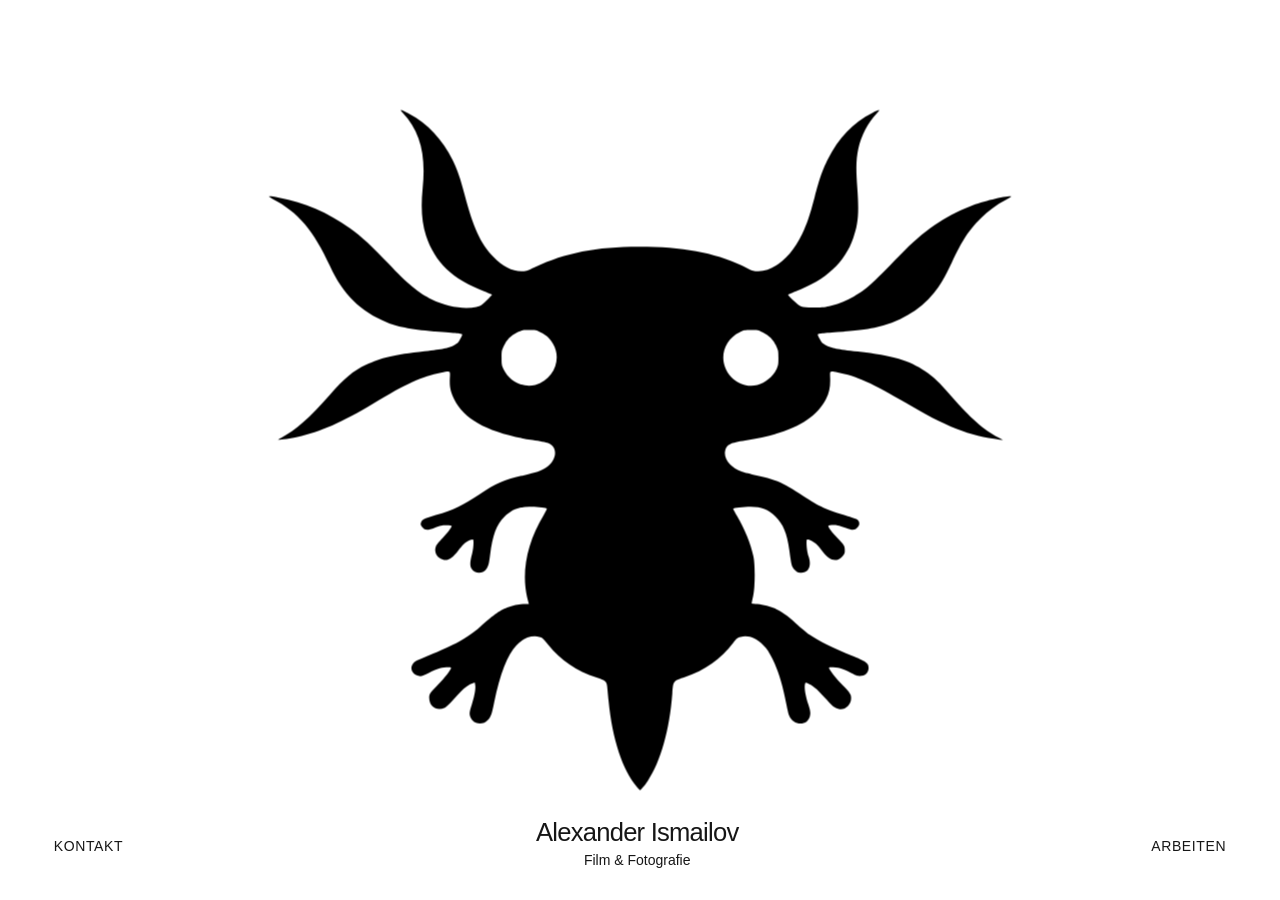
<file: index.html>
<!doctype html>
<html lang="de">
  <head>
    <meta charset="utf-8">
    <meta
      name="viewport"
      content="width=device-width, initial-scale=1, viewport-fit=cover">
    <meta name="theme-color" content="#ffffff">
    <meta
      name="description"
      content="Film und Fotografie von Alexander Ismailov aus Emden.">
    <title>Alexander Ismailov — Film &amp; Fotografie</title>
    <link rel="icon" href="assets/axolotl.svg" type="image/svg+xml">
    <link rel="stylesheet" href="styles.css">
    <script src="beispielmedien.js" defer></script>
    <script src="media/katalog.js" defer></script>
    <script src="media/details.js" defer></script>
    <script src="app.js" defer></script>
  </head>
  <body>
    <main class="scroll-root" id="portfolio" tabindex="-1">
      <aside class="contact-strip" id="kontakt-oben" aria-label="Kontakt">
        <span class="contact-label">Kontakt</span>
        <div class="contact-person">
          Alexander Ismailov
          <span>Film &amp; Fotografie · Emden</span>
        </div>
        <div class="contact-email" data-contact></div>
        <button
          class="close-contact icon-button"
          type="button"
          aria-label="Zurück zum Logo"
        >
          ×
        </button>
      </aside>

      <header class="hero-film" id="start">
        <div class="hero-stage film">
          <div class="hero-white" aria-hidden="true"></div>
          <img
            class="hero-logo"
            src="assets/axolotl.svg"
            alt=""
            width="1000"
            height="915">
          <div class="hero-cues">
            <button class="contact-trigger text-button" type="button">
              Kontakt
            </button>
            <h1>
              Alexander Ismailov
              <span>Film &amp; Fotografie</span>
            </h1>
            <button class="work-trigger text-button" type="button">
              Arbeiten
            </button>
          </div>
        </div>
      </header>

      <div id="film-auswahl"></div>
      <div id="film-archiv" hidden></div>
      <div class="archive-control" hidden>
        <button type="button" aria-expanded="false" aria-controls="film-archiv">
          Weitere Filme zeigen
        </button>
      </div>

      <section class="gallery" id="fotografie" aria-labelledby="foto-titel">
        <header class="gallery-header">
          <h2 id="foto-titel">Fotografie</h2>
          <p class="gallery-note">Ausgewählte Arbeiten</p>
        </header>
        <div class="photo-grid" id="foto-auswahl"></div>

        <section class="photo-archive" aria-labelledby="archiv-titel">
          <header class="archive-header">
            <h3 id="archiv-titel">Fotogalerie</h3>
            <div class="gallery-controls">
              <button
                type="button"
                id="zurueck"
                aria-label="Vorheriges Foto"
                aria-controls="fotostrecke"
              >
                ←
              </button>
              <span
                id="bildnummer"
                aria-live="polite"
                aria-atomic="true"
              ></span>
              <button
                type="button"
                id="weiter"
                aria-label="Nächstes Foto"
                aria-controls="fotostrecke"
              >
                →
              </button>
            </div>
          </header>
          <div
            class="photo-track"
            id="fotostrecke"
            tabindex="0"
            role="region"
            aria-label="Bilder durchblättern"
          ></div>
        </section>
      </section>

      <footer class="footer" id="kontakt">
        <div class="footer-top">
          <span class="eyebrow">Alexander Ismailov</span>
          <button class="back-top text-button" type="button">
            Zurück zum Anfang
          </button>
        </div>
        <h2>Kontakt.</h2>
        <div class="footer-contact">
          <div data-contact></div>
          <p>
            Film &amp; Fotografie
            <br>
            Emden, Deutschland
          </p>
        </div>
        <div class="footer-bottom">
          <a href="assets/axolotl.svg" download>Axolotl-Signet</a>
          <details class="credits">
            <summary>Medienquellen</summary>
            <ul id="quellen"></ul>
          </details>
        </div>
      </footer>
    </main>

    <!-- Jeder Film erhält dieselben Steuerelemente. app.js setzt Titel und Quelle ein. -->
    <template id="film-vorlage">
      <div class="film-player" data-view="crop">
        <video muted loop playsinline preload="none"></video>
        <div class="film-shade" aria-hidden="true"></div>
        <div class="film-description">
          <span class="eyebrow"></span>
          <h2></h2>
        </div>
        <div class="film-controls">
          <button type="button" data-action="play">Abspielen</button>
          <button type="button" data-action="sound" aria-pressed="false">
            Ton
          </button>
          <button type="button" data-action="frame">
            <svg viewBox="0 0 24 24" aria-hidden="true">
              <path d="M3 8V5h5m8 0h5v3m0 8v3h-5M8 19H3v-3" />
            </svg>
            <span>Ganzes Bild</span>
          </button>
        </div>
        <p class="media-message" role="status"></p>
      </div>
    </template>
    <dialog class="screen-dialog" aria-label="Film im Vollbild"></dialog>
    <noscript>
      <p class="no-script">
        Bitte aktiviere JavaScript, um die Filme und Fotos zu laden.
      </p>
    </noscript>
  </body>
</html>
</file>
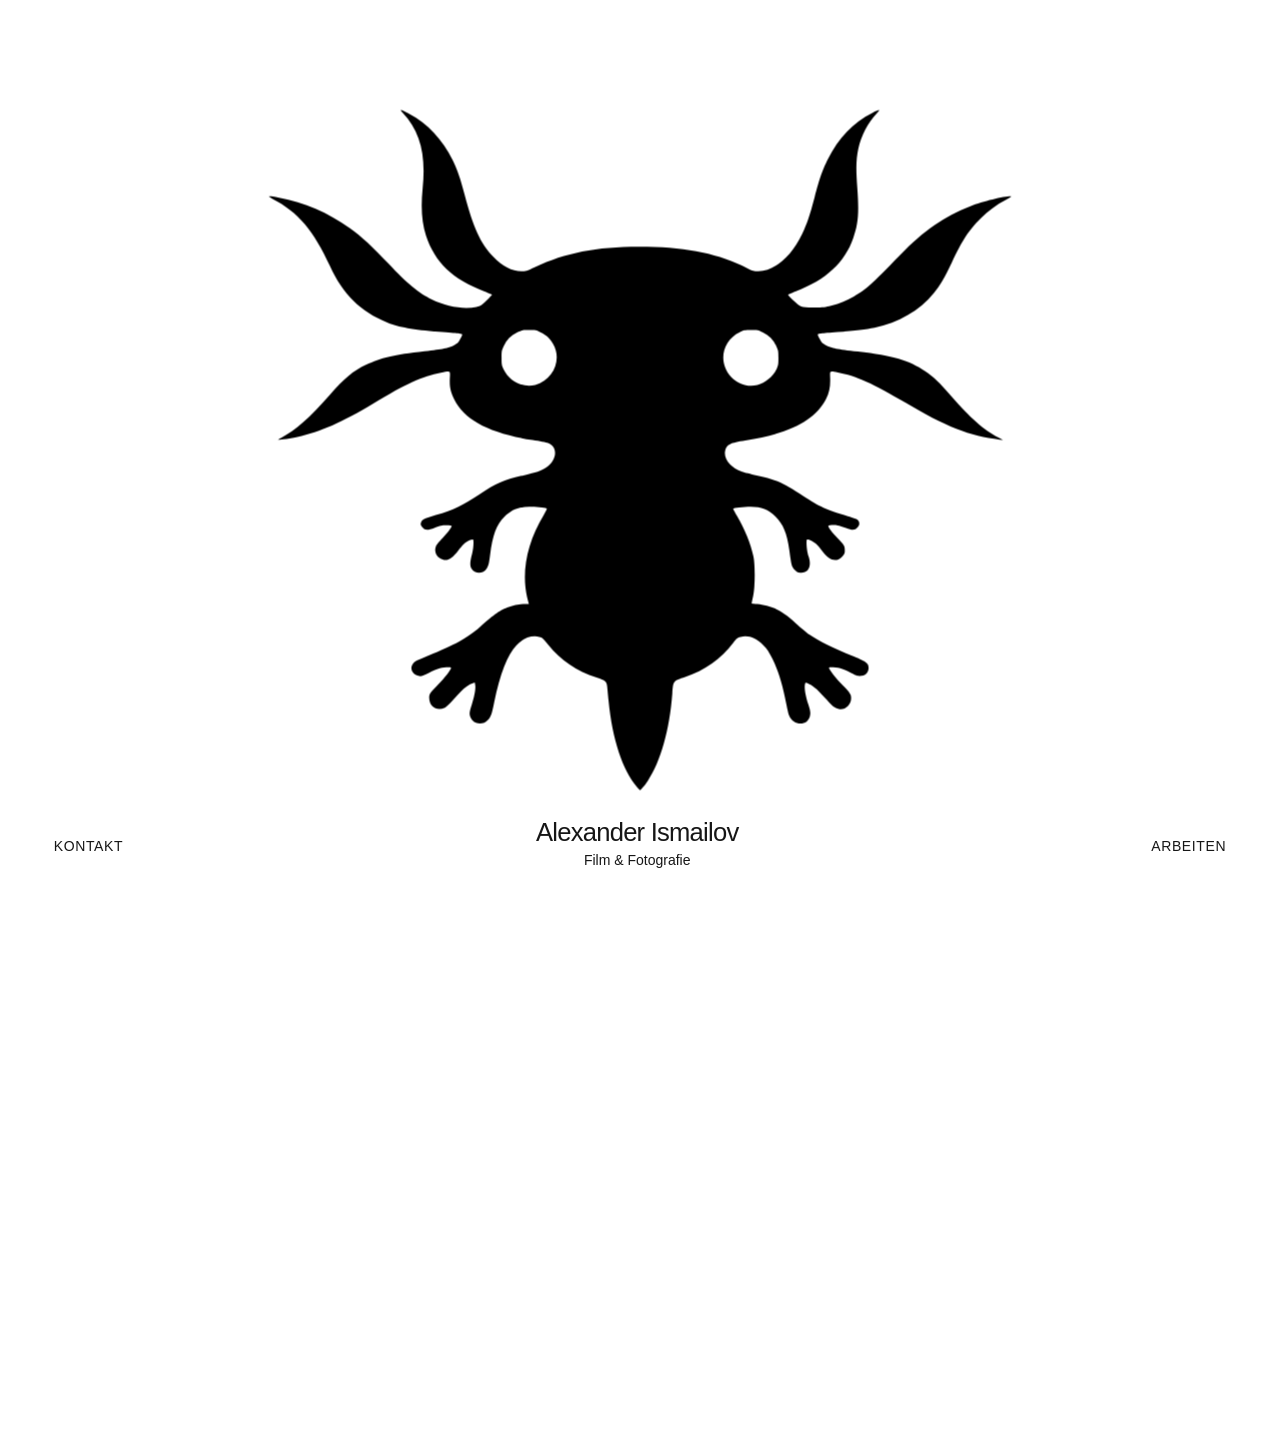
<file: demo/portfolio-demo/index.html>
<!doctype html>
<html lang="de">
<head>
  <meta charset="utf-8">
  <meta name="viewport" content="width=device-width, initial-scale=1">
  <meta http-equiv="refresh" content="0; url=../../">
  <title>Alexander Ismailov — Portfolio</title>
</head>
<body><p><a href="../../">Zum Portfolio von Alexander Ismailov</a></p></body>
</html>
</file>
<file: styles.css>
/* Grundlagen: Farben, Typografie und Seitenabstand.
   --gutter wächst mit der Fensterbreite und bleibt zwischen 24 und 80 Pixeln. */
:root {
  --ink: #090909;
  --paper: #fff;
  --contact: #686868;
  --gutter: clamp(24px, 4.2vw, 80px);
  --screen: 100dvh;
  color-scheme: light;
  font-family: Arial, Helvetica, sans-serif;
  font-synthesis: none;
  font-weight: 400;
  background: var(--paper);
  color: var(--ink);
}

* {
  box-sizing: border-box;
}

html,
body {
  width: 100%;
  height: 100%;
  margin: 0;
  overflow: hidden;
  overscroll-behavior: none;
}

button,
a {
  -webkit-tap-highlight-color: transparent;
}

button {
  font: inherit;
  color: inherit;
  cursor: pointer;
  border: 0;
  background: none;
}

a {
  color: inherit;
  text-decoration: none;
}

button:focus-visible,
a:focus-visible,
summary:focus-visible {
  outline: 2px solid currentColor;
  outline-offset: 7px;
}

button:disabled {
  cursor: default;
}

svg {
  display: block;
  width: 24px;
  height: 24px;
  fill: none;
  stroke: currentColor;
  stroke-width: 1.5;
  stroke-linecap: round;
  stroke-linejoin: round;
}

[hidden] {
  display: none !important;
}

/* Scrollbereich: Das Portfolio scrollt innerhalb von <main>. app.js setzt
   die Startposition beim Logo und blendet die Seite über .is-ready ein. */
.scroll-root {
  position: fixed;
  inset: 0;
  height: 100dvh;
  overflow-y: auto;
  overflow-x: hidden;
  overscroll-behavior: none;
  scrollbar-width: none;
  overflow-anchor: none;
  touch-action: pan-y pinch-zoom;
  opacity: 0;
  outline: none !important;
}

.scroll-root::-webkit-scrollbar {
  display: none;
}

.is-ready .scroll-root {
  opacity: 1;
}

/* Kontaktleiste: Das Raster ordnet Beschriftung, Name, E-Mail und Schließen-Knopf an. */
.contact-strip {
  min-height: 144px;
  padding: 28px var(--gutter);
  padding-top: max(28px, env(safe-area-inset-top));
  display: grid;
  grid-template-columns: 1fr 1.5fr 1.5fr 44px;
  gap: 24px;
  align-items: center;
  background: var(--contact);
  color: white;
}

.contact-label {
  text-transform: uppercase;
  font-size: 0.8rem;
  letter-spacing: 0.12em;
}

.contact-person {
  font-size: 1.25rem;
  line-height: 1.4;
}

.contact-person > span,
.contact-email > span {
  display: block;
  font-size: 0.8125rem;
  margin-top: 5px;
  color: #e1e1e1;
}

.contact-email > a {
  font-size: clamp(1rem, 1.7vw, 1.625rem);
  white-space: nowrap;
}

.contact-email a span {
  display: inline-block;
  margin-left: 12px;
}

.icon-button {
  display: inline-flex;
  align-items: center;
  justify-content: center;
  width: 44px;
  height: 44px;
  border-radius: 50%;
  padding: 10px;
}

.close-contact {
  border: 1px solid #ffffff55;
}

/* Filmauftakt: Die zusätzliche Höhe schafft den Scrollweg für die Animation.
   Die Filmbühne bleibt dabei durch position: sticky am oberen Rand stehen. */
.hero-film {
  height: 220dvh;
  position: relative;
}

.film {
  background: #14191c;
  position: relative;
  color: white;
  overflow: hidden;
}

.hero-stage {
  position: sticky;
  top: 0;
  height: var(--screen);
  min-height: 420px;
  isolation: isolate;
}

.film video {
  display: block;
  position: absolute;
  inset: 0;
  width: 100%;
  height: 100%;
  object-fit: cover;
  z-index: 0;
}

.film-shade {
  position: absolute;
  inset: 0;
  background: linear-gradient(
    180deg,
    #00000016 0%,
    transparent 30%,
    transparent 55%,
    #0000006b 100%
  );
  z-index: 1;
  pointer-events: none;
}

/* Über dem Video liegen die weiße Fläche und das Logo. app.js verändert beim
   Scrollen die CSS-Variablen für Deckkraft, Helligkeit und Größe des Logos. */
.hero-white {
  position: absolute;
  inset: 0;
  background: #fff;
  z-index: 2;
  opacity: var(--white-opacity, 1);
  pointer-events: none;
}

.hero-logo {
  position: absolute;
  width: min(89vw, 83dvh);
  height: min(89vw, 83dvh);
  top: 50%;
  left: 50%;
  transform: translate(-50%, -50%) scale(var(--logo-scale, 1));
  opacity: var(--logo-opacity, 1);
  z-index: 3;
  pointer-events: none;
  will-change: opacity, transform;
}

.hero-cues {
  position: absolute;
  z-index: 4;
  bottom: 32px;
  left: var(--gutter);
  right: var(--gutter);
  display: flex;
  justify-content: space-between;
  color: #161616;
  opacity: var(--cues-opacity, 1);
}

.text-button {
  font-size: 0.8125rem;
  letter-spacing: 0.045em;
  padding: 12px 0;
  display: inline-flex;
  align-items: center;
  gap: 18px;
}

.hero-cues .text-button {
  text-transform: uppercase;
}

.text-button span {
  font-size: 1.125rem;
}

.text-button:hover,
.contact-email a:hover,
.footer-contact a:hover {
  opacity: 0.65;
}

/* Filmabschnitte: Beschriftung und Bedienelemente liegen über dem Video. */
.regular-film {
  height: 100dvh;
  min-height: 540px;
}

/* Hier steht der Filmtitel mit seiner Quellenangabe. Der ganze Block ist
   zunächst transparent. app.js setzt kurzzeitig .is-described am Player. */
.film-description {
  position: absolute;
  bottom: 64px;
  left: var(--gutter);
  right: 210px;
  z-index: 4;
  opacity: 0;
  transform: translateY(8px);
  transition:
    opacity 0.9s ease,
    transform 0.9s ease;
  pointer-events: none;
}

.film.is-described .film-description {
  opacity: 1;
  transform: translateY(0);
}

.eyebrow {
  font-size: 0.75rem;
  letter-spacing: 0.12em;
  text-transform: uppercase;
  line-height: 1.5;
}

.film-description h2 {
  font-size: clamp(2rem, 4.8vw, 5rem);
  font-weight: 400;
  letter-spacing: -0.045em;
  line-height: 1.05;
  margin: 15px 0 14px;
}

.film-controls {
  position: absolute;
  bottom: 64px;
  right: var(--gutter);
  z-index: 5;
  display: flex;
  gap: 12px;
  align-items: center;
}

/* Beim ersten Film gibt app.js die Bedienelemente über .is-revealed frei,
   sobald das Logo beim Scrollen weit genug ausgeblendet ist. */
.hero-stage .film-controls {
  opacity: var(--film-ui-opacity, 0);
  pointer-events: none;
}

.hero-stage.is-revealed .film-controls {
  pointer-events: auto;
}

.hero-stage:not(.is-revealed) .film-description {
  opacity: 0;
}

.media-message {
  position: absolute;
  z-index: 6;
  bottom: 28px;
  right: var(--gutter);
  left: var(--gutter);
  text-align: right;
  font-size: 0.8125rem;
  line-height: 1.4;
  margin: 0;
  pointer-events: none;
}

/* Fotogalerie: Zwei unterschiedlich breite Spalten und individuelle Abstände
   versetzen die Bilder gegeneinander. */
.gallery {
  padding: 120px var(--gutter) 140px;
  background: white;
}

.gallery-header {
  position: relative;
  margin-bottom: 90px;
}

.gallery-header h2 {
  font-weight: 400;
  letter-spacing: -0.07em;
  line-height: 1;
  margin: 26px 0 22px;
  font-size: clamp(3.6rem, 10vw, 10rem);
}

.gallery-header h2 span {
  font-size: 0.9rem;
  vertical-align: top;
  letter-spacing: 0;
  display: inline-block;
  margin: 12px 0 0 12px;
}

.gallery-note {
  font-size: 0.8125rem;
  color: #646464;
}

.photo-grid {
  display: grid;
  grid-template-columns: 1.15fr 1fr;
  gap: 110px 9vw;
  align-items: start;
}

.photo {
  margin: 0;
  min-width: 0;
}

.photo img {
  display: block;
  width: 100%;
  height: auto;
  object-fit: cover;
  background: #e7e7e7;
}

.photo-1 img {
  aspect-ratio: 4/5;
}

.photo-2 {
  padding-top: 24%;
}

.photo-2 img {
  aspect-ratio: 4/5;
}

.photo-3 {
  width: 82%;
  margin-top: -12%;
}

.photo-3 img {
  aspect-ratio: 4/5;
}

.photo-4 {
  margin-top: 10%;
}

.photo-4 img {
  aspect-ratio: 7/5;
}

.photo figcaption {
  display: flex;
  justify-content: space-between;
  gap: 10px;
  margin-top: 16px;
  font-size: 0.75rem;
  line-height: 1.5;
  letter-spacing: 0.015em;
}

.photo-category {
  color: #6b6b6b;
}

.photo img.is-missing {
  display: none;
}

.photo-error {
  display: grid;
  place-items: center;
  aspect-ratio: 4/5;
  background: #efefef;
  color: #555;
  padding: 24px;
  text-align: center;
}

/* Fußbereich mit Kontaktmöglichkeiten und aufklappbaren Bildnachweisen. */
.footer {
  background: #151515;
  color: #fff;
  padding: 50px var(--gutter) 32px;
}

.footer-top {
  display: flex;
  align-items: center;
  justify-content: space-between;
  gap: 24px;
}

.footer h2 {
  font-size: clamp(5rem, 17vw, 18rem);
  line-height: 0.9;
  letter-spacing: -0.075em;
  font-weight: 400;
  margin: 100px 0 60px;
}

.footer-contact {
  display: flex;
  justify-content: space-between;
  align-items: start;
  gap: 32px;
  padding-bottom: 110px;
}

.footer-contact a {
  font-size: clamp(1.35rem, 3.2vw, 3.5rem);
  letter-spacing: -0.025em;
  overflow-wrap: anywhere;
}

.footer-contact a span {
  display: inline-block;
  margin-left: 20px;
}

.footer-contact p {
  font-size: 0.9375rem;
  line-height: 1.65;
  color: #c6c6c6;
  margin: 0;
  flex-shrink: 0;
}

.footer-bottom {
  border-top: 1px solid #ffffff30;
  padding-top: 24px;
  display: flex;
  justify-content: space-between;
  align-items: start;
  gap: 24px;
  font-size: 0.75rem;
  line-height: 1.5;
  color: #aaa;
}

.footer-bottom a:hover {
  color: white;
}

.credits {
  max-width: 470px;
  text-align: right;
}

.credits summary {
  cursor: pointer;
  list-style: none;
  text-decoration: underline;
  text-underline-offset: 4px;
}

.credits summary::-webkit-details-marker {
  display: none;
}

.no-script {
  position: fixed;
  bottom: 0;
  left: 0;
  right: 0;
  padding: 16px;
  background: #fff;
  color: #000;
  z-index: 20;
}

/* Große Bildschirme: Das Logo bekommt mehr Platz. */
@media (min-width: 1600px) {
  .hero-logo {
    width: min(90vw, 89dvh);
    height: min(90vw, 89dvh);
  }
}

/* Schmale Bildschirme: Die Kontaktleiste wird zweispaltig. Filmtitel und
   Bedienelemente stehen übereinander, damit sie sich nicht überdecken. */
@media (max-width: 760px) {
  :root {
    --gutter: 24px;
  }

  .contact-strip {
    grid-template-columns: 1fr 44px;
    gap: 12px;
    min-height: 194px;
    padding-top: max(20px, env(safe-area-inset-top));
    padding-bottom: 20px;
  }

  .contact-label {
    display: none;
  }

  .contact-person {
    font-size: 1.05rem;
  }

  .contact-person > span {
    font-size: 0.75rem;
  }

  .contact-email {
    grid-column: 1;
    grid-row: 2;
  }

  .contact-email > a {
    font-size: 1.25rem;
  }

  .contact-email > span {
    font-size: 0.75rem;
  }

  .close-contact {
    grid-column: 2;
    grid-row: 1/3;
  }

  .hero-logo {
    width: 94vw;
    height: 94vw;
    max-height: 78dvh;
    max-width: 78dvh;
  }

  .hero-cues {
    bottom: max(26px, env(safe-area-inset-bottom));
  }

  .hero-film {
    height: 205dvh;
  }

  .hero-stage {
    min-height: 360px;
  }

  .regular-film {
    min-height: 480px;
  }

  .film-description {
    bottom: 114px;
    right: var(--gutter);
  }

  .film-description h2 {
    font-size: clamp(2rem, 8.5vw, 3.5rem);
    max-width: 90%;
    margin: 12px 0;
  }

  .film-controls {
    bottom: max(34px, env(safe-area-inset-bottom));
    gap: 10px;
  }

  .media-message {
    bottom: 10px;
    font-size: 0.75rem;
  }

  .gallery {
    padding: 78px var(--gutter) 84px;
  }

  .gallery-header {
    margin-bottom: 55px;
  }

  .gallery-header h2 {
    font-size: clamp(2.5rem, 12.3vw, 5.8rem);
    letter-spacing: -0.06em;
    white-space: nowrap;
  }

  .gallery-header h2 span {
    font-size: 0.75rem;
    margin: 4px 0 0 3px;
  }

  .photo-grid {
    gap: 42px 20px;
    grid-template-columns: 1fr 1fr;
  }

  .photo-1 {
    grid-column: 1/-1;
    width: 88%;
  }

  .photo-2 {
    grid-column: 1/-1;
    justify-self: end;
    width: 75%;
    padding-top: 0;
  }

  .photo-3 {
    width: 100%;
    margin-top: 0;
  }

  .photo-4 {
    margin-top: 55%;
  }

  .photo-4 img {
    aspect-ratio: 4/5;
  }

  .photo figcaption {
    font-size: 0.75rem;
    flex-direction: column;
    gap: 2px;
    margin-top: 12px;
  }

  .photo-category {
    display: none;
  }

  .footer {
    padding-top: 32px;
  }

  .footer-top {
    align-items: start;
  }

  .footer-top .eyebrow {
    max-width: 130px;
  }

  .back-top {
    font-size: 0.75rem;
    padding-top: 0;
    gap: 8px;
  }

  .footer h2 {
    font-size: clamp(4.7rem, 19vw, 9rem);
    margin: 80px 0 40px;
  }

  .footer-contact {
    flex-direction: column;
    padding-bottom: 65px;
    gap: 36px;
  }

  .footer-contact a {
    font-size: clamp(1.25rem, 6.5vw, 2.5rem);
  }

  .footer-contact a span {
    margin-left: 10px;
  }

  .footer-bottom {
    display: grid;
    grid-template-columns: 1fr 1fr;
    gap: 22px 10px;
  }

  .footer-bottom > a {
    text-align: right;
  }

  .credits {
    grid-column: 1/-1;
    text-align: left;
  }

  .footer-contact p {
    font-size: 0.875rem;
  }
}

/* Niedrige Fenster im Querformat: Kleinere Abstände halten die Filmsteuerung im Bild. */
@media (max-height: 500px) and (orientation: landscape) {
  .hero-logo {
    width: 76dvh;
    height: 76dvh;
  }

  .hero-cues {
    bottom: 10px;
  }

  .film-description {
    bottom: 35px;
  }

  .film-description h2 {
    font-size: 2rem;
  }

  .film-controls {
    bottom: 35px;
  }

  .regular-film,
  .hero-stage {
    min-height: 100dvh;
  }
}

/* Bei reduzierter Bewegung entfallen CSS-Animationen und Übergänge. */
@media (prefers-reduced-motion: reduce) {
  *,
  *::before,
  *::after {
    animation: none !important;
    transition: none !important;
    scroll-behavior: auto !important;
  }

  .hero-logo {
    will-change: auto;
  }
}

.text-button {
  font-size: 0.875rem;
}

.hero-logo {
  /* Beim Öffnen der Kontaktleiste korrigiert app.js die vertikale Logoposition. */
  margin-top: var(--pull-offset, 0px);
}

@media (max-width: 760px) {
  .contact-person,
  .contact-email {
    min-width: 0;
  }

  .contact-email > a {
    white-space: normal;
    overflow-wrap: anywhere;
  }

  .gallery-header h2 {
    white-space: normal;
    overflow-wrap: anywhere;
  }
}

/* Das SVG wird als Bild geladen. Seine Helligkeit folgt dem Intro beim Scrollen. */
.hero-logo {
  object-fit: contain;
  background: transparent;
  filter: invert(var(--logo-brightness, 0));
}
.hero-cues {
  align-items: end;
  gap: 1rem;
}
.hero-cues h1 {
  margin: 0;
  text-align: center;
  font-size: clamp(1rem, 2vw, 1.6rem);
  font-weight: 500;
  letter-spacing: -0.03em;
}
.hero-cues h1 span {
  display: block;
  margin-top: 0.35em;
  font-size: 0.875rem;
  font-weight: 400;
  letter-spacing: 0;
}
.hero-cues button {
  min-height: 44px;
}

/* object-fit: contain hält die Proportionen. Nur der Ausschnitt wird vergrößert. */
.film-player {
  position: absolute;
  inset: 0;
  overflow: hidden;
  background: #111;
  color: white;
}
.film-player video {
  display: block;
  position: absolute;
  inset: 0;
  width: 100%;
  height: 100%;
  object-fit: contain;
  transform: scale(1);
  transition: transform 650ms cubic-bezier(0.2, 0.72, 0.25, 1);
}
.film-player[data-view="crop"] video {
  transform: scale(var(--crop-scale, 1.12));
}
.film-player.is-described .film-description {
  opacity: 1;
  transform: translateY(0);
}
.film-description {
  right: min(45%, 26rem);
}
.film-controls {
  gap: 0.5rem;
  flex-wrap: wrap;
}
.film-controls button,
.archive-control button,
.gallery-controls button {
  display: inline-flex;
  align-items: center;
  justify-content: center;
  gap: 0.5rem;
  min-height: 44px;
  min-width: 44px;
  padding: 0.65rem 1rem;
  border: 1px solid currentColor;
  border-radius: 2rem;
  font-size: 0.875rem;
}
.film-controls button {
  background: #151515db;
  color: white;
  border-color: #ffffff80;
}
.film-controls button:hover,
.film-controls button[aria-pressed="true"] {
  background: white;
  color: #151515;
}
.film-controls svg {
  width: 18px;
  height: 18px;
}
.hero-stage .film-controls {
  opacity: 0;
  transition: opacity 0.35s;
}
.hero-stage.is-revealed .film-controls {
  opacity: 1;
}
.screen-dialog {
  position: fixed;
  inset: 0;
  margin: 0;
  border: 0;
  padding: 0;
  width: 100%;
  height: 100dvh;
  max-width: none;
  max-height: none;
  background: black;
}
.screen-dialog::backdrop {
  background: black;
}
.film-player[data-view="full"] .film-controls {
  opacity: 1;
  pointer-events: auto;
}

.archive-control {
  padding: 2rem var(--gutter);
  background: #151515;
  color: white;
  text-align: center;
}
.archive-control button:hover {
  background: white;
  color: #151515;
}

/* Eine Folie füllt genau die Breite des Scrollbereichs. Das Einrasten
   funktioniert auch beim Wischen ohne eigenen Touch-Event-Handler. */
.photo-archive {
  margin-top: clamp(5rem, 12vw, 12rem);
  border-top: 1px solid #c4c4c4;
  padding-top: 1.5rem;
}
.archive-header,
.gallery-controls {
  display: flex;
  align-items: center;
  gap: 0.75rem;
}
.archive-header {
  justify-content: space-between;
  flex-wrap: wrap;
  margin-bottom: 1.5rem;
}
.archive-header h3 {
  margin: 0;
  font-size: clamp(1.7rem, 4vw, 4rem);
  font-weight: 400;
  letter-spacing: -0.055em;
}
.gallery-controls {
  font-variant-numeric: tabular-nums;
  font-size: 0.875rem;
}
.gallery-controls button {
  padding: 0;
  font-size: 1.25rem;
}
.gallery-controls button:disabled {
  opacity: 0.35;
}
.photo-track {
  display: flex;
  overflow-x: auto;
  scroll-snap-type: x mandatory;
  overscroll-behavior-x: contain;
}
.gallery-slide {
  flex: 0 0 100%;
  min-width: 0;
  margin: 0;
  scroll-snap-align: start;
}
.gallery-slide img,
.gallery-slide .photo-error {
  display: block;
  width: 100%;
  height: clamp(16rem, 68dvh, 55rem);
  object-fit: contain;
  background: #f1f1ef;
}
.gallery-slide figcaption {
  padding: 0.8rem 0;
  font-size: 0.875rem;
}
.photo-track:focus-visible {
  outline: 2px solid currentColor;
  outline-offset: 4px;
}
@media (max-width: 760px) {
  .film-description {
    right: var(--gutter);
    bottom: 7rem;
  }
  .film-controls {
    left: var(--gutter);
    right: auto;
  }
  .film-controls button {
    padding-inline: 0.75rem;
  }
  .gallery-slide img,
  .gallery-slide .photo-error {
    height: clamp(15rem, 52dvh, 36rem);
  }
  .hero-cues {
    gap: 0.25rem;
  }
  .hero-cues h1 {
    font-size: 1rem;
  }
  .hero-cues h1 span {
    font-size: 0.75rem;
  }
}
@media (max-height: 500px) and (orientation: landscape) {
  .film-controls {
    bottom: 1rem;
  }
  .film-description {
    bottom: 4.5rem;
  }
}
</file>
